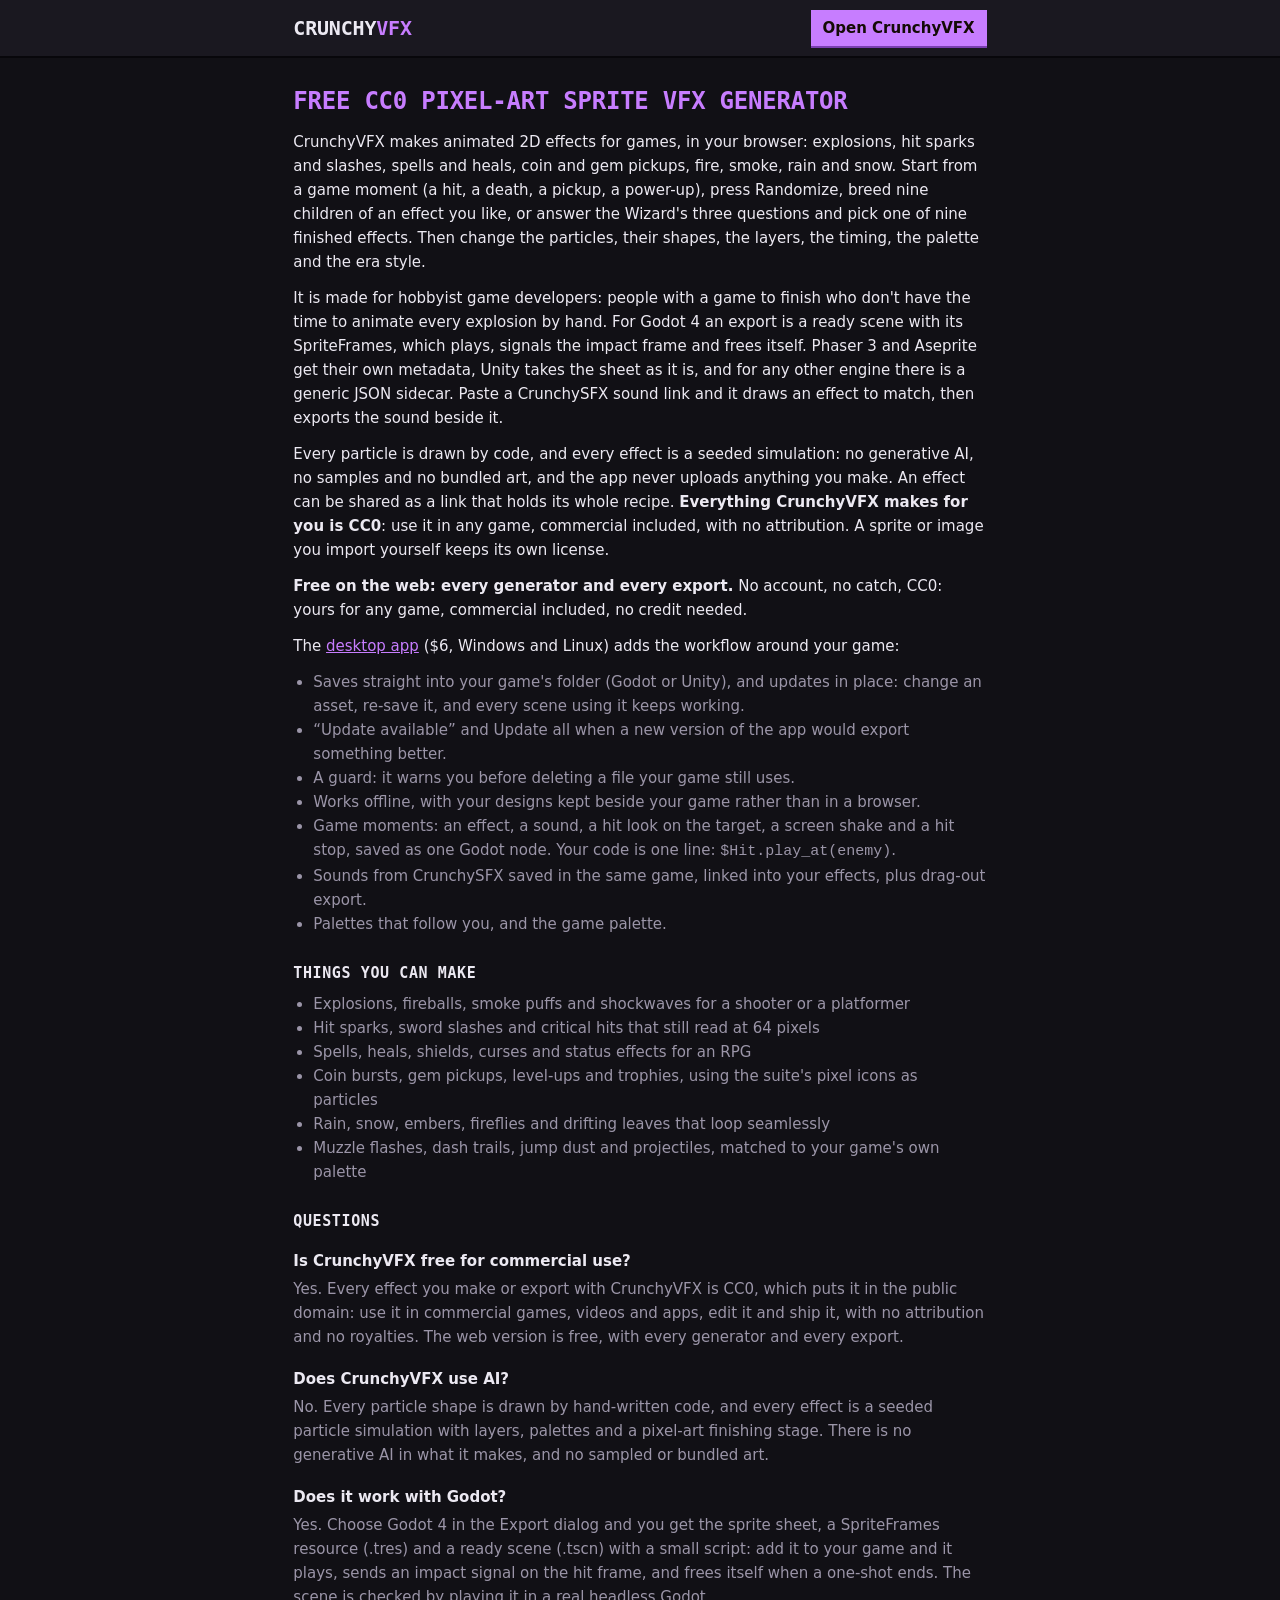
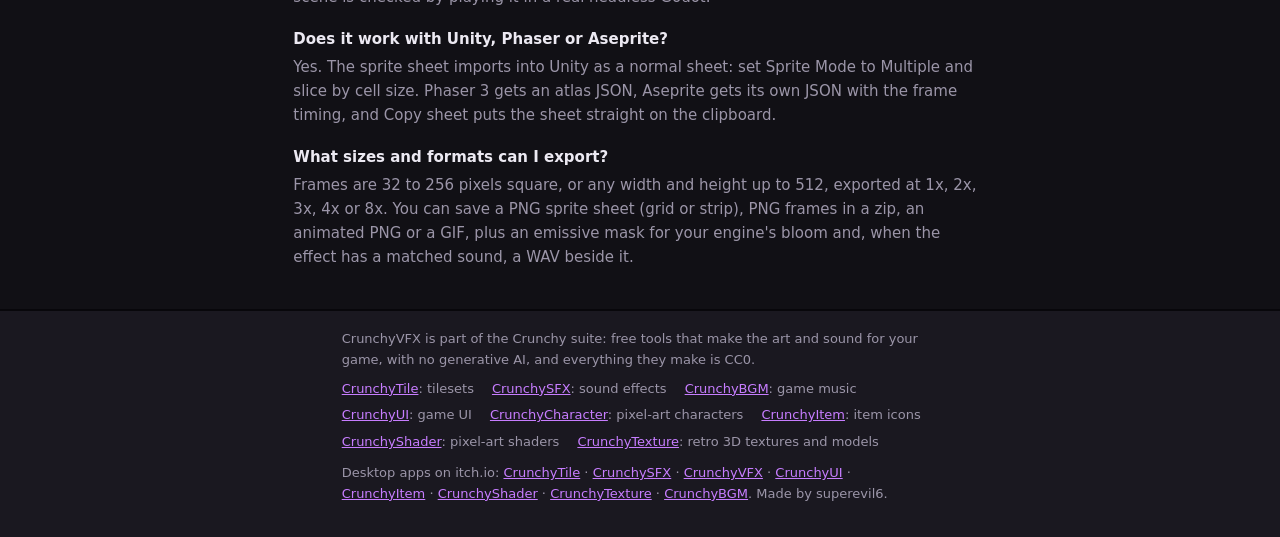
<file: about.html>
<!doctype html>
<html lang="en">
<head>
<meta charset="utf-8">
<meta name="viewport" content="width=device-width, initial-scale=1">
<title>About CrunchyVFX: free CC0 pixel-art sprite VFX generator</title>
<meta name="description" content="What CrunchyVFX makes, who it is for and how it exports: free animated pixel-art game effects for Godot and more. No generative AI. Output is CC0.">
<link rel="canonical" href="https://crunchyvfx.com/about">
<meta name="theme-color" content="#14121a">
<link rel="icon" href="favicon.png" sizes="32x32" type="image/png">
<link rel="apple-touch-icon" href="apple-touch-icon.png">
<meta property="og:type" content="website">
<meta property="og:site_name" content="CrunchyVFX">
<meta property="og:title" content="About CrunchyVFX: free CC0 pixel-art sprite VFX generator">
<meta property="og:description" content="What CrunchyVFX makes, who it is for and how it exports: free animated pixel-art game effects for Godot and more. No generative AI. Output is CC0.">
<meta property="og:url" content="https://crunchyvfx.com/about">
<meta property="og:image" content="https://crunchyvfx.com/og.png">
<meta name="twitter:card" content="summary_large_image">
<meta name="twitter:title" content="About CrunchyVFX: free CC0 pixel-art sprite VFX generator">
<meta name="twitter:description" content="What CrunchyVFX makes, who it is for and how it exports: free animated pixel-art game effects for Godot and more. No generative AI. Output is CC0.">
<meta name="twitter:image" content="https://crunchyvfx.com/og.png">
<!-- THE ABOUT PAGE (VFX-DESIGN §29): the website's words, for people who land here from a search and the crawlers that
     send them. Static: no script but the FAQ's JSON-LD (= the visible FAQ, word for word; tests/seo.test.mjs checks, and
     the suite footer against suite.js). Web only: never in the desktop bundle. Served at /about. -->
<script type="application/ld+json">
{
  "@context": "https://schema.org",
  "@type": "FAQPage",
  "mainEntity": [
    {
      "@type": "Question",
      "name": "Is CrunchyVFX free for commercial use?",
      "acceptedAnswer": {
        "@type": "Answer",
        "text": "Yes. Every effect you make or export with CrunchyVFX is CC0, which puts it in the public domain: use it in commercial games, videos and apps, edit it and ship it, with no attribution and no royalties. The web version is free, with every generator and every export."
      }
    },
    {
      "@type": "Question",
      "name": "Does CrunchyVFX use AI?",
      "acceptedAnswer": {
        "@type": "Answer",
        "text": "No. Every particle shape is drawn by hand-written code, and every effect is a seeded particle simulation with layers, palettes and a pixel-art finishing stage. There is no generative AI in what it makes, and no sampled or bundled art."
      }
    },
    {
      "@type": "Question",
      "name": "Does it work with Godot?",
      "acceptedAnswer": {
        "@type": "Answer",
        "text": "Yes. Choose Godot 4 in the Export dialog and you get the sprite sheet, a SpriteFrames resource (.tres) and a ready scene (.tscn) with a small script: add it to your game and it plays, sends an impact signal on the hit frame, and frees itself when a one-shot ends. The scene is checked by playing it in a real headless Godot."
      }
    },
    {
      "@type": "Question",
      "name": "Does it work with Unity, Phaser or Aseprite?",
      "acceptedAnswer": {
        "@type": "Answer",
        "text": "Yes. The sprite sheet imports into Unity as a normal sheet: set Sprite Mode to Multiple and slice by cell size. Phaser 3 gets an atlas JSON, Aseprite gets its own JSON with the frame timing, and Copy sheet puts the sheet straight on the clipboard."
      }
    },
    {
      "@type": "Question",
      "name": "What sizes and formats can I export?",
      "acceptedAnswer": {
        "@type": "Answer",
        "text": "Frames are 32 to 256 pixels square, or any width and height up to 512, exported at 1x, 2x, 3x, 4x or 8x. You can save a PNG sprite sheet (grid or strip), PNG frames in a zip, an animated PNG or a GIF, plus an emissive mask for your engine's bloom and, when the effect has a matched sound, a WAV beside it."
      }
    }
  ]
}
</script>
<link rel="stylesheet" href="crunchy-base.css">
<style>
  :root { --accent: #c77dff; --accent-dk: #7a3fb0; }
  * { box-sizing: border-box; }
  html { background: var(--bg); }
  body { margin: 0; background: var(--bg); color: var(--ink); font: 15px/1.6 var(--font); }
  .top { background: var(--panel); border-bottom: 2px solid var(--drop); }
  .top > div, main, .suitelinks > div { max-width: 76ch; margin: 0 auto; padding-left: 16px; padding-right: 16px; }
  .top > div { display: flex; flex-wrap: wrap; align-items: center; gap: 8px 16px; padding-top: 10px; padding-bottom: 10px; }
  .brand { font: 800 20px/1.2 var(--head); text-transform: uppercase; letter-spacing: -0.01em; color: var(--ink); }
  .brand b { color: var(--accent); }
  .open { margin-left: auto; color: var(--on-accent); background: var(--accent); box-shadow: 0 2px 0 var(--accent-dk);
          padding: 6px 12px; font-weight: 700; text-decoration: none; }
  main { padding-top: 28px; padding-bottom: 28px; overflow-wrap: break-word; }
  h1 { margin: 0 0 14px; font: 700 24px/1.25 var(--head); text-transform: uppercase; letter-spacing: -0.01em; color: var(--accent); }
  h2 { margin: 28px 0 8px; font: 700 15px/1.3 var(--head); text-transform: uppercase; letter-spacing: .04em; color: var(--ink); }
  h3 { margin: 18px 0 4px; font-size: 15px; color: var(--ink); }
  p { margin: 0 0 12px; }
  .faq p, li { color: var(--muted); }
  ul { margin: 0; padding-left: 20px; }
  a { color: var(--accent); }
  .suitelinks { border-top: 2px solid var(--drop); background: var(--panel); color: var(--muted); font-size: 13px; }
  .suitelinks > div { padding-top: 18px; padding-bottom: 26px; }
  .suitelinks p { margin: 0 0 8px; }
  .suitelinks ul { list-style: none; padding: 0; margin: 0 0 10px; display: flex; flex-wrap: wrap; gap: 6px 18px; }
</style>
</head>
<body>
<header class="top"><div>
  <span class="brand">crunchy<b>VFX</b></span>
  <a class="open" href="index.html">Open CrunchyVFX</a>
</div></header>
<main>
  <h1 id="aboutTitle">Free CC0 pixel-art sprite VFX generator</h1>
  <p>CrunchyVFX makes animated 2D effects for games, in your browser: explosions, hit sparks and slashes, spells and heals,
    coin and gem pickups, fire, smoke, rain and snow. Start from a game moment (a hit, a death, a pickup, a power-up), press
    Randomize, breed nine children of an effect you like, or answer the Wizard's three questions and pick one of nine finished
    effects. Then change the particles, their shapes, the layers, the timing, the palette and the era style.</p>
  <p>It is made for hobbyist game developers: people with a game to finish who don't have the time to animate every
    explosion by hand. For Godot 4 an export is a ready scene with its SpriteFrames, which plays, signals the impact frame and
    frees itself. Phaser 3 and Aseprite get their own metadata, Unity takes the sheet as it is, and for any other engine there
    is a generic JSON sidecar. Paste a CrunchySFX sound link and it draws an effect to match, then exports the sound beside it.</p>
  <p>Every particle is drawn by code, and every effect is a seeded simulation: no generative AI, no samples and no bundled
    art, and the app never uploads anything you make. An effect can be shared as a link that holds its whole recipe.
    <strong>Everything CrunchyVFX makes for you is CC0</strong>: use it in any game, commercial included, with no
    attribution. A sprite or image you import yourself keeps its own license.</p>
  <p><strong>Free on the web: every generator and every export.</strong> No account, no catch, CC0: yours for any
    game, commercial included, no credit needed.</p>
  <p>The <a href="https://sevi66.itch.io/crunchyvfx">desktop app</a> ($6, Windows and Linux) adds the workflow around your game:</p>
  <ul>
    <li>Saves straight into your game's folder (Godot or Unity), and updates in place: change an asset, re-save it, and every scene using it keeps working.</li>
    <li>“Update available” and Update all when a new version of the app would export something better.</li>
    <li>A guard: it warns you before deleting a file your game still uses.</li>
    <li>Works offline, with your designs kept beside your game rather than in a browser.</li>
    <li>Game moments: an effect, a sound, a hit look on the target, a screen shake and a hit stop, saved as one Godot node. Your code is one line: <code>$Hit.play_at(enemy)</code>.</li>
    <li>Sounds from CrunchySFX saved in the same game, linked into your effects, plus drag-out export.</li>
    <li>Palettes that follow you, and the game palette.</li>
  </ul>
  <h2>Things you can make</h2>
  <ul>
    <li>Explosions, fireballs, smoke puffs and shockwaves for a shooter or a platformer</li>
    <li>Hit sparks, sword slashes and critical hits that still read at 64 pixels</li>
    <li>Spells, heals, shields, curses and status effects for an RPG</li>
    <li>Coin bursts, gem pickups, level-ups and trophies, using the suite's pixel icons as particles</li>
    <li>Rain, snow, embers, fireflies and drifting leaves that loop seamlessly</li>
    <li>Muzzle flashes, dash trails, jump dust and projectiles, matched to your game's own palette</li>
  </ul>
  <h2>Questions</h2>
  <div class="faq">
    <h3>Is CrunchyVFX free for commercial use?</h3>
    <p>Yes. Every effect you make or export with CrunchyVFX is CC0, which puts it in the public domain: use it in commercial games, videos and apps, edit it and ship it, with no attribution and no royalties. The web version is free, with every generator and every export.</p>
    <h3>Does CrunchyVFX use AI?</h3>
    <p>No. Every particle shape is drawn by hand-written code, and every effect is a seeded particle simulation with layers, palettes and a pixel-art finishing stage. There is no generative AI in what it makes, and no sampled or bundled art.</p>
    <h3>Does it work with Godot?</h3>
    <p>Yes. Choose Godot 4 in the Export dialog and you get the sprite sheet, a SpriteFrames resource (.tres) and a ready scene (.tscn) with a small script: add it to your game and it plays, sends an impact signal on the hit frame, and frees itself when a one-shot ends. The scene is checked by playing it in a real headless Godot.</p>
    <h3>Does it work with Unity, Phaser or Aseprite?</h3>
    <p>Yes. The sprite sheet imports into Unity as a normal sheet: set Sprite Mode to Multiple and slice by cell size. Phaser 3 gets an atlas JSON, Aseprite gets its own JSON with the frame timing, and Copy sheet puts the sheet straight on the clipboard.</p>
    <h3>What sizes and formats can I export?</h3>
    <p>Frames are 32 to 256 pixels square, or any width and height up to 512, exported at 1x, 2x, 3x, 4x or 8x. You can save a PNG sprite sheet (grid or strip), PNG frames in a zip, an animated PNG or a GIF, plus an emissive mask for your engine's bloom and, when the effect has a matched sound, a WAV beside it.</p>
  </div>
</main>
<footer class="suitelinks"><div>
  <p>CrunchyVFX is part of the Crunchy suite: free tools that make the art and sound for your game, with no generative
    AI, and everything they make is CC0.</p>
  <ul>
    <li><a href="https://crunchytile.com/">CrunchyTile</a>: tilesets</li>
    <li><a href="https://crunchysfx.com/">CrunchySFX</a>: sound effects</li>
    <li><a href="https://crunchybgm.com/">CrunchyBGM</a>: game music</li>
    <li><a href="https://crunchyui.com/">CrunchyUI</a>: game UI</li>
    <li><a href="https://crunchycharacter.com/">CrunchyCharacter</a>: pixel-art characters</li>
    <li><a href="https://crunchyitem.com/">CrunchyItem</a>: item icons</li>
    <li><a href="https://crunchyshader.com/">CrunchyShader</a>: pixel-art shaders</li>
    <li><a href="https://crunchytexture.com/">CrunchyTexture</a>: retro 3D textures and models</li>
  </ul>
  <p>Desktop apps on itch.io: <a href="https://sevi66.itch.io/crunchytile">CrunchyTile</a> ·
    <a href="https://sevi66.itch.io/crunchysfx">CrunchySFX</a> ·
    <a href="https://sevi66.itch.io/crunchyvfx">CrunchyVFX</a> ·
    <a href="https://sevi66.itch.io/crunchyui">CrunchyUI</a> ·
    <a href="https://sevi66.itch.io/crunchyitem">CrunchyItem</a> ·
    <a href="https://sevi66.itch.io/crunchyshader">CrunchyShader</a> ·
    <a href="https://sevi66.itch.io/crunchytexture">CrunchyTexture</a> ·
    <a href="https://sevi66.itch.io/crunchybgm">CrunchyBGM</a>. Made by superevil6.</p>
</div></footer>
</body>
</html>
</file>
<file: crunchy-base.css>
/* GENERATED from crunchyCore/crunchy-base.css @ bfc9f4a by tools/pull-core.mjs. DO NOT EDIT HERE: edit crunchyCore, then pull. */
/* sha256 a0a76a51f492c09b61e136af961a526b03fddfd6c9e21da167ebc370cabf879b */
/* CRUNCHY BASE — the Crunchy suite's shared look (CONSOLIDATION-PLAN.md §9, TILE-DESIGN.md §105).
 *
 * CANONICAL HERE; every Crunchy tool copies it unchanged. It is linked BEFORE the app's own stylesheet, which
 * keeps only its layout and its accent (--accent, --accent-dk). Nothing in it names an app's classes.
 *
 * The look is chrome that belongs to pixel art (a friend on CrunchyBGM: "too round, and was obviously AI
 * generated, make it more angular"): square corners, 1 px solid borders, HARD offset shadows (a step, never a
 * blur), no gradients, no glows, pixel icons (crunchy-icons.js) instead of emoji.
 *
 * --base-build is checked by the app's index.html, as --css-build is; tools/pull-core.mjs moves the app's `want` when
 * it pulls a new one. What each bump changed is in CHANGELOG.md: read it before pulling.
 *
 * FLOOR AND DEFAULT. Rules marked FLOOR are the suite's shared look: an app must NOT override them, or the apps stop
 * looking like siblings (square corners, the hard step and lift instead of blur, the neutrals, the accent pairing,
 * no gradients or glows). Everything else here is a DEFAULT: override it freely for the app's layout and density
 * (sizes, padding, fonts on a particular control). An app's own stylesheet loads after this one, so it wins any tie.
 */
:root {
  --base-build: 19;
  color-scheme: dark;

  /* FLOOR. The neutrals: one set for the whole suite. CONSUMERS MEASURE AGAINST THESE: CrunchyUI scores every kit's
     artwork against --panel and --panel2 (best-separated color must clear 25 from each ground; headroom 2.4 at
     build 1), so moving --panel or --panel2 is a change to a consumer's test data. Name it in CHANGELOG.md. */
  --bg: #111015;
  --panel: #1a1820;
  --panel2: #23202b;
  --line: #3b3746;
  --line2: #575167;
  --ink: #ece9f2;
  --muted: #9b95a8;
  --bad: #ff8f97;
  --info: #b9c6d8;          /* secondary marks (badges, linked) — a neutral, never a second accent */
  --accent2: var(--info);   /* the old name, kept so older blocks still resolve */

  /* each app sets its own pair (CONSOLIDATION-PLAN.md §9); these are only the fallback */
  --accent: #ff7a45;
  --accent-dk: #a9431c;
  --on-accent: #140b06;     /* text on an accent fill: dark, readable on all six accents */

  /* depth is a hard step, not a blur */
  --drop: #08070b;
  --step: 2px;
  --lift: 6px 6px 0 var(--drop);   /* dialogs and floating cards */

  --font: ui-sans-serif, system-ui, "Segoe UI", Roboto, sans-serif;
  --head: ui-monospace, "JetBrains Mono", "DejaVu Sans Mono", Menlo, Consolas, monospace;
}

/* FLOOR. Square: an app rounds something only on purpose, and then by 2 px at most. */
*, *::before, *::after { border-radius: 0; }

body { background: var(--bg); color: var(--ink); font: 13px/1.5 var(--font); }
* { scrollbar-color: var(--line2) var(--bg); scrollbar-width: thin; }

/* the app name: heavy, tight, capitals; the second word in the accent (Crunchy<span>Tile</span>) */
header h1 { font-family: var(--head); font-weight: 800; text-transform: uppercase; letter-spacing: -0.01em; }
header h1 span { color: var(--accent); }

/* BUTTONS AND SELECTS. FLOOR: the hard step (box-shadow on --step/--drop, never a blur), the 1 px solid border, the
   pressed sink, the primary on --accent/--accent-dk/--on-accent. DEFAULT: padding, font size, hover tint. */
select, button, input, textarea { font: inherit; color: var(--ink); }
select, button {
  background: var(--panel2);
  border: 1px solid var(--line2);
  padding: 3px 8px;
  box-shadow: var(--step) var(--step) 0 var(--drop);
}
button { cursor: pointer; }
button:hover { border-color: var(--accent); background: #2b2734; }
button:active { transform: translate(1px, 1px); box-shadow: 1px 1px 0 var(--drop); }
button:disabled { transform: none; }
button.primary { background: var(--accent); border-color: var(--accent); color: var(--on-accent); font-weight: 700;
                 box-shadow: var(--step) var(--step) 0 var(--accent-dk); }
button.primary:hover { background: var(--accent); border-color: var(--ink); }

input[type="text"], input[type="search"], input[type="number"], textarea {
  background: var(--bg); border: 1px solid var(--line2); padding: 3px 7px;
}
input:focus-visible, select:focus-visible, button:focus-visible, textarea:focus-visible {
  outline: 1px solid var(--accent); outline-offset: 1px;
}

/* SLIDERS. DEFAULT, except the square knob and flat track (FLOOR). */
input[type="range"] { -webkit-appearance: none; appearance: none; width: 100%; height: 16px; background: transparent; }
input[type="range"]::-moz-range-track { height: 4px; background: var(--line2); border: 0; }
input[type="range"]::-moz-range-progress { height: 4px; background: var(--accent); }
input[type="range"]::-moz-range-thumb { width: 8px; height: 14px; border: 1px solid var(--drop); border-radius: 0;
                                        background: var(--ink); box-shadow: 1px 1px 0 var(--drop); }
input[type="range"]::-webkit-slider-runnable-track { height: 4px; background: var(--line2); }
input[type="range"]::-webkit-slider-thumb { -webkit-appearance: none; width: 8px; height: 14px; margin-top: -5px;
                                            border: 1px solid var(--drop); border-radius: 0; background: var(--ink); }
input[type="radio"] { accent-color: var(--accent); }
/* CHECKBOXES. FLOOR: square, drawn here rather than by the platform (WebKit's is round), a filled accent square when on. */
input[type="checkbox"] { -webkit-appearance: none; appearance: none; width: 16px; height: 16px; margin: 0; flex: none;
                         display: inline-grid; place-content: center; vertical-align: -3px; cursor: pointer;
                         background: var(--bg); border: 1px solid var(--line2); box-shadow: 1px 1px 0 var(--drop); }
input[type="checkbox"]::before { content: ""; width: 8px; height: 8px; background: var(--accent); transform: scale(0); }
input[type="checkbox"]:checked::before { transform: scale(1); }
input[type="checkbox"]:checked { border-color: var(--accent); }
input[type="checkbox"]:disabled { opacity: .45; cursor: default; }

/* PIXEL ICONS (crunchy-icons.js): 12 x 12 cells, one CSS pixel each, in the text's color */
.pxi { width: 12px; height: 12px; flex: none; vertical-align: -1px; margin-right: 6px; fill: currentColor;
       shape-rendering: crispEdges; }

/* ===== THE SHARED DIALOGS (build 3): library.js's Library and suite.js's Crunchy suite, styled once for every app.
   Only the tokens above and `lib-*` / `suite-*` classes. An app's own stylesheet keeps nothing for them but its own
   placement (its buttons that open them). DEFAULT throughout, except the square corners, borders and lift (FLOOR). */

/* THE LIBRARY (library.js): the desktop asset viewer. Self-hiding, as a host may lack a global [hidden] rule. */
.lib-overlay[hidden] { display: none !important; }
.lib-overlay { position: fixed; inset: 0; z-index: 250; background: rgba(8, 7, 12, 0.78); display: flex;
               align-items: center; justify-content: center; }
.lib-panel { width: min(1100px, 94vw); height: min(820px, 90vh); display: flex; flex-direction: column; gap: 10px;
             background: var(--panel); border: 2px solid var(--line2); box-shadow: var(--lift); padding: 14px 16px; }
.lib-busy .lib-panel { cursor: progress; }
.lib-top, .lib-bar, .lib-tools, .lib-link { display: flex; align-items: center; gap: 8px; flex-wrap: wrap; }
.lib-title { margin: 0; font: 700 16px/1.4 var(--head); text-transform: uppercase; letter-spacing: .03em; color: var(--accent); }
.lib-spacer { flex: 1; }
.lib-close { font-size: 16px; line-height: 1; padding: 4px 9px; }
.lib-path { font-size: 11px; color: var(--muted); overflow: hidden; text-overflow: ellipsis; white-space: nowrap; max-width: 46ch; }
.lib-links { display: grid; gap: 6px; background: var(--panel2); border: 1px solid var(--line); padding: 8px 10px; }
.lib-link strong { min-width: 4.5em; }
.lib-link.linked strong { color: var(--info); }
.lib-toggle { font-size: 12px; display: inline-flex; align-items: center; gap: 4px; }
.lib-search { flex: 1; min-width: 14em; }
.lib-chip { font-size: 12px; padding: 3px 10px; box-shadow: none; }
.lib-chip.on { background: var(--accent); border-color: var(--accent); color: var(--on-accent); }
.lib-grid { flex: 1; overflow: auto; padding-right: 4px; }
.lib-h { font: 700 11px/1.5 var(--head); text-transform: uppercase; letter-spacing: .08em; color: var(--muted); margin: 10px 0 6px; }
.lib-cards { display: grid; grid-template-columns: repeat(auto-fill, minmax(150px, 1fr)); gap: 10px; }
.lib-card { background: var(--panel2); border: 1px solid var(--line2); padding: 6px; display: flex;
            flex-direction: column; gap: 4px; min-width: 0; box-shadow: var(--step) var(--step) 0 var(--drop); }
.lib-pic { padding: 6px; height: 110px; display: flex; align-items: center; justify-content: center; overflow: hidden;
           background: var(--bg); border: 1px solid var(--drop); }
.lib-thumb { image-rendering: pixelated; width: 100%; height: 100%; object-fit: contain; }
.lib-name { font-size: 13px; font-weight: 600; overflow: hidden; text-overflow: ellipsis; white-space: nowrap; cursor: text; }
.lib-rename { width: 100%; font-size: 13px; }
.lib-meta { font-size: 11px; color: var(--muted); }
.lib-badges { display: flex; gap: 4px; flex-wrap: wrap; }
.lib-badge { font-size: 10px; padding: 0 5px; border: 1px solid var(--info); color: var(--info); }
.lib-badge.hot { border-color: var(--accent); background: var(--accent); color: var(--on-accent); font-weight: 700; }
.lib-acts { display: flex; gap: 4px; flex-wrap: wrap; }
.lib-acts button { font-size: 11px; padding: 2px 6px; }
.lib-danger.armed { border-color: var(--bad); color: var(--bad); }
.lib-start { flex: 1; overflow: auto; display: flex; flex-direction: column; gap: 6px; align-items: flex-start; }
.lib-recent { display: flex; flex-direction: column; align-items: flex-start; gap: 1px; min-width: 24em; text-align: left; }
.lib-hint { color: var(--muted); font-size: 13px; max-width: 70ch; }
.lib-status { font-size: 12px; color: var(--muted); min-height: 1.5em; }

/* THE LIBRARY AS A DOCKED PANEL (library.js build 2, DESKTOP-ROADMAP.md): the app places `opts.dock`; the panel fills
   it, one column of narrower cards, and the suite view (what the other Crunchy tools planted in the same game) under. */
.lib-dock[hidden] { display: none !important; }
.lib-dock { height: 100%; min-height: 0; display: flex; flex-direction: column; background: var(--panel);
            border-left: 2px solid var(--line2); }
.lib-panel.lib-docked { width: auto; height: 100%; padding: 10px 12px; gap: 8px; border: 0; box-shadow: none; }
.lib-docked .lib-cards { grid-template-columns: repeat(auto-fill, minmax(120px, 1fr)); gap: 8px; }
.lib-docked .lib-pic { height: 84px; }
.lib-docked .lib-path { max-width: 22ch; }
.lib-tabs { display: flex; gap: 2px; flex-wrap: wrap; border-bottom: 2px solid var(--line2); }
.lib-tab { box-shadow: none; border-bottom: 0; background: var(--bg); color: var(--muted); font: 11px/1.6 var(--head);
           text-transform: uppercase; letter-spacing: .04em; padding: 3px 10px; }
.lib-tab.on { background: var(--panel2); color: var(--ink); border-color: var(--line2); border-top: 2px solid var(--accent); }
.lib-own { display: flex; flex-direction: column; gap: 6px; }
.lib-suite { border-top: 1px solid var(--line); padding-top: 6px; display: grid; gap: 4px; }
.lib-suite-row { display: flex; align-items: center; gap: 8px; flex-wrap: wrap; font-size: 12.5px; }
.lib-suite-row .lib-meta { flex: 1; }

/* THE CRUNCHY SUITE (suite.js). Each row carries its tool's accent as --tool (suite.js sets it): a stripe on the left,
   its icon, and the "you're here" mark, so the apps read as siblings, each in its own color. */
.suite-overlay[hidden] { display: none !important; }
.suite-overlay { position: fixed; inset: 0; z-index: 260; background: rgba(8, 7, 12, 0.78); display: flex;
                 align-items: center; justify-content: center; padding: 16px; }
.suite-panel { width: min(640px, 100%); max-height: 100%; overflow: auto; background: var(--panel);
               border: 2px solid var(--line2); box-shadow: var(--lift); padding: 16px 18px; }
.suite-head { display: flex; align-items: center; gap: 8px; }
.suite-title { margin: 0; flex: 1; font: 700 17px/1.4 var(--head); text-transform: uppercase; letter-spacing: .03em; color: var(--accent); }
.suite-close { font-size: 16px; line-height: 1; padding: 4px 9px; }
.suite-line { margin: 6px 0 12px; color: var(--ink); }
.suite-list { display: grid; gap: 8px; }
.suite-tool { display: flex; align-items: center; gap: 12px; background: var(--panel2); border: 1px solid var(--line);
              border-left: 4px solid var(--tool, var(--line2)); padding: 10px 12px; }
.suite-tool.here { border-color: var(--tool, var(--accent)); }
.suite-icon { flex: none; width: 28px; text-align: center; font-size: 22px; color: var(--tool, var(--info)); }
.suite-icon .pxi { width: 24px; height: 24px; margin: 0; vertical-align: middle; }
.suite-body { flex: 1; display: flex; flex-direction: column; gap: 2px; min-width: 0; }
.suite-name { font-size: 14px; }
.suite-what { font-size: 12.5px; color: var(--muted); }
.suite-go { display: flex; flex-direction: column; align-items: flex-end; gap: 4px; white-space: nowrap; }
.suite-link { font-size: 12.5px; color: var(--ink); text-decoration: none; background: var(--panel); border: 1px solid var(--line2);
              padding: 3px 9px; box-shadow: var(--step) var(--step) 0 var(--drop); }
.suite-link:hover { border-color: var(--tool, var(--accent)); }
.suite-here, .suite-soon { font-size: 12px; color: var(--muted); }
.suite-here { color: var(--tool, var(--accent)); font-weight: 700; }
.suite-foot { margin: 12px 0 0; font-size: 12px; color: var(--muted); }
@media (max-width: 520px) { .suite-tool { flex-wrap: wrap; } .suite-go { flex-direction: row; } }

/* THE PROMISE LINE (suite.js suitePromise, base-build 18): the suite's two promises in one slim line right under the
   header, in normal flow, one line tall: the header's own ground, the words in --muted, the icons in the app's --accent,
   so it reads as the header's second row, never as a banner. Too narrow, suite.js shortens it (`.short`). DEFAULT, except
   the square corners and the hard step on the popover (FLOOR). */
.crunchy-promise { flex: none; display: flex; align-items: center; gap: 10px; height: 20px; padding: 0 14px; overflow: hidden;
                   white-space: nowrap; background: var(--panel); border-bottom: 1px solid var(--line); color: var(--muted);
                   font: 11.5px/20px var(--font); }
.crunchy-promise .cp-part { display: inline-flex; align-items: center; min-width: 0; margin: 0; padding: 0; border: 0;
                            background: none; box-shadow: none; color: inherit; font: inherit; text-decoration: none; cursor: pointer; }
.crunchy-promise .cp-part:hover { color: var(--ink); background: none; text-decoration: underline; text-underline-offset: 2px; }
.crunchy-promise .cp-part:active { transform: none; box-shadow: none; }
.crunchy-promise .cp-part:focus-visible { outline: 1px solid var(--accent); outline-offset: 1px; }
.crunchy-promise .cp-part .pxi { color: var(--accent); margin-right: 5px; vertical-align: 0; }
.crunchy-promise .cp-sep { color: var(--muted); }
.crunchy-promise .cp-short { display: none; }
.crunchy-promise.short .cp-long { display: none; }
.crunchy-promise.short .cp-short { display: inline; }
.crunchy-promise-pop[hidden] { display: none !important; }
.crunchy-promise-pop { position: fixed; z-index: 270; width: 320px; max-width: calc(100vw - 16px); padding: 10px 12px;
                       background: var(--panel); border: 1px solid var(--line2); box-shadow: var(--lift); color: var(--ink);
                       font: 12.5px/1.5 var(--font); white-space: normal; }
.crunchy-promise-pop:focus { outline: none; }
.crunchy-promise-pop .cp-pop-head { display: flex; align-items: center; font: 700 12px/1.4 var(--head); text-transform: uppercase;
                                    letter-spacing: .04em; color: var(--accent); }
.crunchy-promise-pop p { margin: 6px 0 0; color: var(--muted); }

/* THE SETTINGS DIALOG (settings.js): a row per preference, the label and its explanation left, the control right. */
.set-overlay[hidden] { display: none !important; }
.set-overlay { position: fixed; inset: 0; z-index: 260; background: rgba(8, 7, 12, 0.78); display: flex;
               align-items: center; justify-content: center; padding: 16px; }
.set-panel { width: min(620px, 100%); max-height: 100%; overflow: auto; background: var(--panel);
             border: 2px solid var(--line2); box-shadow: var(--lift); padding: 16px 18px; }
.set-head { display: flex; align-items: baseline; gap: 10px; flex-wrap: wrap; margin-bottom: 6px; }
.set-title { margin: 0; font: 700 17px/1.4 var(--head); text-transform: uppercase; letter-spacing: .03em; color: var(--accent); }
.set-hint { flex: 1; font-size: 12px; color: var(--muted); }
.set-close { font-size: 16px; line-height: 1; padding: 4px 9px; }
.setrow { display: flex; align-items: flex-start; gap: 16px; padding: 12px 0; border-bottom: 1px solid var(--line); }
.setrow:last-of-type { border-bottom: 0; }
.setlbl { flex: 1; font-size: 13.5px; color: var(--ink); display: flex; flex-direction: column; gap: 3px; }
.setsub { font-size: 12px; color: var(--muted); line-height: 1.45; }
.setchk { margin-top: 2px; }
.setchk input { width: 18px; height: 18px; }
.setchk input::before { width: 10px; height: 10px; }
.set-btn { flex: none; white-space: nowrap; }
.set-el { flex: none; display: flex; flex-wrap: wrap; gap: 6px; align-items: center; justify-content: flex-end; max-width: 60%; }

/* ASK (library.js libraryAsk, base 11): a guard's question as a small dialog over everything; the safe answer is the
   primary button and has the focus, the risky one is drawn in --bad */
.lib-ask { z-index: 280; }
.lib-ask-panel { width: min(480px, 100%); display: flex; flex-direction: column; gap: 10px; }
.lib-ask-msg { margin: 0; font-size: 13px; color: var(--ink); }
.lib-ask-list { margin: 0; padding: 6px 10px 6px 26px; background: var(--panel2); border: 1px solid var(--line); font-size: 12px; color: var(--muted); }
.lib-ask-list li { margin: 2px 0; overflow-wrap: anywhere; }
.lib-ask-acts { display: flex; justify-content: flex-end; gap: 8px; }
.lib-ask-yes { color: var(--bad); border-color: var(--bad); }

/* FEEDBACK (feedback.js): the person writes, sees every detail that would go with it, and sends from their own mail. */
.fb-overlay[hidden] { display: none !important; }
.fb-overlay { position: fixed; inset: 0; z-index: 260; background: rgba(8, 7, 12, 0.78); display: flex;
              align-items: center; justify-content: center; padding: 16px; }
.fb-panel { width: min(620px, 100%); max-height: 100%; overflow: auto; background: var(--panel);
            border: 2px solid var(--line2); box-shadow: var(--lift); padding: 16px 18px; display: flex; flex-direction: column; gap: 10px; }
.fb-head { display: flex; align-items: baseline; gap: 10px; flex-wrap: wrap; }
.fb-title { margin: 0; font: 700 17px/1.4 var(--head); text-transform: uppercase; letter-spacing: .03em; color: var(--accent); }
.fb-hint { flex: 1; font-size: 12px; color: var(--muted); }
.fb-close { font-size: 16px; line-height: 1; padding: 4px 9px; }
.fb-field { display: flex; flex-direction: column; gap: 4px; }
.fb-label { font-size: 12.5px; color: var(--muted); }
.fb-text { width: 100%; resize: vertical; min-height: 54px; font: inherit; color: var(--ink); background: var(--bg);
           border: 1px solid var(--line2); padding: 6px 8px; }
.fb-details { display: flex; flex-direction: column; gap: 4px; max-height: 180px; overflow: auto; padding: 6px 8px;
              background: var(--panel2); border: 1px solid var(--line); font-size: 12px; }
.fb-det { display: flex; gap: 6px; align-items: flex-start; color: var(--muted); }
.fb-det b { color: var(--ink); font-weight: 600; white-space: nowrap; }
.fb-val { white-space: pre-wrap; overflow-wrap: anywhere; }
.fb-foot { display: flex; align-items: center; gap: 10px; flex-wrap: wrap; }
.fb-said { flex: 1; font-size: 12px; color: var(--muted); }

/* THE WEB'S ONE INVITATION (desktop.js): the header button, and what the desktop adds. */
.desk-cta { white-space: nowrap; border-color: var(--accent); color: var(--accent); }
.desk-overlay[hidden] { display: none !important; }
.desk-overlay { position: fixed; inset: 0; z-index: 260; background: rgba(8, 7, 12, 0.78); display: flex;
                align-items: center; justify-content: center; padding: 16px; }
.desk-panel { width: min(600px, 100%); max-height: 100%; overflow: auto; background: var(--panel);
              border: 2px solid var(--line2); box-shadow: var(--lift); padding: 16px 18px; }
.desk-head { display: flex; align-items: center; gap: 8px; }
.desk-title { margin: 0; flex: 1; font: 700 17px/1.4 var(--head); text-transform: uppercase; letter-spacing: .03em; color: var(--accent); }
.desk-close { font-size: 16px; line-height: 1; padding: 4px 9px; }
.desk-line { margin: 6px 0 10px; color: var(--ink); }
.desk-adds { margin: 0; padding: 0 0 0 18px; display: grid; gap: 6px; list-style: square; }
.desk-adds li { color: var(--muted); }
.desk-adds b { color: var(--ink); }
.desk-note { margin: 12px 0; padding: 8px 10px; border-left: 3px solid var(--accent); background: var(--panel2); font-size: 12.5px; }
.desk-foot { display: flex; align-items: center; gap: 12px; flex-wrap: wrap; }
.desk-hint { font-size: 12px; color: var(--muted); }

/* THE DESKTOP TOUR (desktop.js build 2): four panels, each a live miniature drawn in the page. The stage is a picture
   (inert); the Library in it is the real library.js, docked. Prefixed dtour-: an app's own first-run tour keeps tour-. */
.dtour-overlay { position: fixed; inset: 0; z-index: 270; background: rgba(8, 7, 12, 0.82); display: flex;
                 align-items: center; justify-content: center; padding: 16px; }
.dtour-panel { width: min(760px, 100%); max-height: 100%; overflow: auto; background: var(--panel); border: 2px solid var(--line2);
               box-shadow: var(--lift); padding: 14px 18px 16px; display: flex; flex-direction: column; gap: 8px; }
.dtour-head { display: flex; align-items: center; gap: 10px; }
.dtour-kicker { flex: 1; display: inline-flex; align-items: center; gap: 6px; font: 700 11px/1.5 var(--head);
                text-transform: uppercase; letter-spacing: .08em; color: var(--muted); }
.dtour-step { font: 11px/1.5 var(--head); color: var(--muted); }
.dtour-x { font-size: 16px; line-height: 1; padding: 4px 9px; }
.dtour-title { margin: 0; font: 700 19px/1.3 var(--head); text-transform: uppercase; letter-spacing: .03em; color: var(--accent); }
.dtour-line { margin: 0; color: var(--ink); font-size: 13.5px; min-height: 3em; }
.dtour-stage { position: relative; height: 350px; overflow: hidden; background: var(--bg); border: 2px solid var(--line2);
               padding: 12px; display: flex; gap: 12px; align-items: stretch; user-select: none; }
.dtour-end[hidden] { display: none !important; }
.dtour-end { display: flex; flex-direction: column; gap: 8px; padding: 8px 10px; border-left: 3px solid var(--accent); background: var(--panel2); }
.dtour-closing { margin: 0; font-size: 13.5px; color: var(--ink); }
.dtour-getrow { display: flex; align-items: center; gap: 12px; flex-wrap: wrap; }
.dtour-soon { font-size: 12px; color: var(--muted); }
.dtour-coming { font: 700 12px/1.5 var(--head); text-transform: uppercase; letter-spacing: .05em; color: var(--accent);
                border: 1px dashed var(--accent); padding: 3px 9px; }
.dtour-foot { display: flex; align-items: center; gap: 10px; }
.dtour-dots { flex: 1; display: flex; justify-content: center; gap: 8px; }
.dtour-dot { width: 12px; height: 12px; padding: 0; box-shadow: none; background: var(--bg); border: 2px solid var(--line2); }
.dtour-dot.on { background: var(--accent); border-color: var(--accent); }
.dtour-link { border-color: var(--accent); color: var(--accent); }
/* the miniatures */
.dtour-btn { display: inline-block; padding: 3px 12px; font-size: 12px; border: 1px solid var(--line2); background: var(--panel2);
             box-shadow: var(--step) var(--step) 0 var(--drop); transition: transform .08s, box-shadow .08s; }
.dtour-btn.primary { background: var(--accent); border-color: var(--accent); color: var(--on-accent); font-weight: 700;
                     box-shadow: var(--step) var(--step) 0 var(--accent-dk); }
.dtour-btn.press { transform: translate(var(--step), var(--step)); box-shadow: 0 0 0 var(--drop); outline: 2px solid var(--ink); }
.dtour-fic { display: inline-block; width: 10px; height: 8px; margin-right: 6px; background: var(--line2); flex: none; }
.dtour-dlg { flex: 1; display: flex; flex-direction: column; background: var(--panel); border: 1px solid var(--line2);
             box-shadow: var(--lift); transition: opacity .4s, transform .4s; }
.dtour-dlg.done { opacity: .25; transform: translateY(6px); }
.dtour-dlgbar { padding: 6px 10px; font: 700 11px/1.5 var(--head); text-transform: uppercase; letter-spacing: .05em;
                color: var(--muted); border-bottom: 1px solid var(--line); }
.dtour-dlgbody { flex: 1; display: flex; min-height: 0; }
.dtour-places { flex: 0 0 120px; padding: 8px 6px; border-right: 1px solid var(--line); display: flex; flex-direction: column; gap: 2px; font-size: 12.5px; color: var(--muted); }
.dtour-place { padding: 3px 8px; }
.dtour-place.on { color: var(--ink); background: var(--panel2); }
.dtour-dlglist { flex: 1; padding: 6px; display: flex; flex-direction: column; gap: 2px; }
.dtour-dlgrow { display: flex; align-items: center; gap: 4px; padding: 5px 8px; font-size: 13px; border: 1px solid transparent; }
.dtour-dlgrow .dtour-fic { background: var(--info); }
.dtour-dlgrow.sel { background: var(--panel2); border-color: var(--accent); }
.dtour-dlgname { flex: 1; }
.dtour-dlgtag { font: 10px/1.5 var(--head); color: var(--muted); border: 1px solid var(--line2); padding: 0 5px; }
.dtour-dlgfoot { display: flex; align-items: center; gap: 8px; padding: 8px 10px; border-top: 1px solid var(--line); }
.dtour-dlgpath { flex: 1; font: 12px/1.5 var(--head); color: var(--muted); background: var(--bg); border: 1px solid var(--line2); padding: 2px 6px; }
.dtour-result { position: absolute; left: 50%; top: 50%; width: min(420px, calc(100% - 32px)); transform: translate(-50%, -40%);
                opacity: 0; transition: opacity .35s, transform .35s; display: flex; flex-direction: column; gap: 4px;
                background: var(--panel2); border: 2px solid var(--accent); box-shadow: var(--lift); padding: 12px 14px; font-size: 13px; }
.dtour-result.on { opacity: 1; transform: translate(-50%, -50%); }
.dtour-result b { color: var(--accent); font: 700 14px/1.4 var(--head); text-transform: uppercase; }
.dtour-mute { color: var(--muted); font-size: 12px; }
.dtour-editor { flex: 1; min-width: 0; display: flex; flex-direction: column; gap: 10px; }
.dtour-big { flex: 1; min-height: 0; width: 100%; object-fit: contain; image-rendering: pixelated; background: var(--panel); border: 1px solid var(--line2); }
.dtour-saverow { display: flex; gap: 8px; align-items: center; }
.dtour-input { flex: 1; min-height: 1.8em; font-size: 13px; background: var(--bg); border: 1px solid var(--line2); padding: 3px 7px; }
.dtour-input::after { content: ""; display: inline-block; width: 1px; height: 1em; margin-left: 1px; vertical-align: -2px; background: var(--ink); }
.dtour-tree { flex: 1.3; min-width: 0; overflow: hidden; background: var(--panel); border: 1px solid var(--line2);
              font: 12px/1.6 var(--head); padding-bottom: 6px; }
.dtour-treebar { padding: 4px 8px; margin-bottom: 4px; font-weight: 700; color: var(--muted); border-bottom: 1px solid var(--line); }
.dtour-file { display: flex; align-items: center; white-space: nowrap; overflow: hidden; text-overflow: ellipsis; padding-right: 6px; }
.dtour-file.dir .dtour-fic { background: var(--info); }
.dtour-file.new { animation: dtour-in .5s steps(4) both; }
.dtour-file.new:not(.dir) .dtour-fic { background: var(--accent); }
.dtour-file.side { color: var(--muted); }
@keyframes dtour-in { from { background: var(--accent); color: var(--on-accent); } to { background: transparent; } }
.dtour-dock { flex: 1; min-width: 0; min-height: 0; display: flex; flex-direction: column; border: 1px solid var(--line2); }
.dtour-dock .lib-dock { border-left: 0; }
.dtour-dock .lib-panel { padding: 8px 10px; gap: 6px; }
.dtour-dock .lib-grid { overflow: hidden; min-height: 0; }
.dtour-library .lib-acts { display: none; }
.dtour-dock .lib-cards { grid-template-columns: repeat(auto-fill, minmax(104px, 1fr)); gap: 6px; }
.dtour-dock .lib-pic { height: 64px; }
.dtour-dock .lib-acts:empty, .dtour-dock .lib-badges:empty { display: none; }
.dtour-dock .lib-close { display: none; }
.dtour-dock .lib-badge.hot { animation: dtour-in .6s steps(3) both; }
.dtour-dock .lib-acts button.press { transform: translate(1px, 1px); box-shadow: none; outline: 2px solid var(--accent); }
.dtour-guard { flex: 0 0 34%; align-self: flex-end; display: flex; flex-direction: column; gap: 6px; padding: 10px 12px; font-size: 12.5px;
               background: var(--panel2); border: 2px solid var(--bad); box-shadow: var(--lift); opacity: 0; transform: translateY(8px);
               transition: opacity .35s, transform .35s; }
.dtour-guard.on { opacity: 1; transform: none; }
.dtour-guard b { color: var(--bad); font: 700 12px/1.4 var(--head); text-transform: uppercase; letter-spacing: .04em; }
@media (max-width: 620px) {
  .dtour-panel { padding: 12px; }
  .dtour-title { font-size: 16px; }
  .dtour-stage { height: 330px; padding: 8px; flex-direction: column; }
  .dtour-places { display: none; }
  .dtour-dock .lib-path, .dtour-dock .lib-suite-row button { display: none; }
  .dtour-dock .lib-cards { grid-template-columns: repeat(auto-fill, minmax(84px, 1fr)); }
  .dtour-dock .lib-pic { height: 48px; padding: 3px; }
  .dtour-dock .lib-card .lib-meta { display: none; }
  .dtour-dock .lib-cards > :nth-child(n+4) { display: none; }
  .dtour-update .dtour-guard { position: absolute; left: 8px; right: 8px; bottom: 8px; }
  .dtour-save .dtour-editor { flex: 0 0 auto; flex-direction: row; align-items: stretch; }
  .dtour-save .dtour-big { flex: 0 0 64px; width: 64px; height: 64px; }
  .dtour-save .dtour-saverow { flex: 1; align-self: center; }
}
@media (prefers-reduced-motion: reduce) {
  .dtour-file.new, .dtour-dock .lib-badge.hot { animation: none; }
  .dtour-dlg, .dtour-result, .dtour-guard, .dtour-btn { transition: none; }
}

/* THE FIRST-RUN HINT (settings.js crunchyHint, base-build 10): pixel sparkles round a control and a hard outline that
   steps on and off. No blur, no glow, no easing: every keyframe is a step, as the suite's look asks. The sparkles are a
   2 px square with four hard shadows (a plus), twinkling out of phase. */
.crunchy-hint { position: relative; outline: 2px solid var(--accent); outline-offset: 2px;
  animation: crunchy-hint-blink 1.2s steps(1, end) infinite; }
@keyframes crunchy-hint-blink { 0% { outline-color: var(--accent); } 50% { outline-color: transparent; } }
.crunchy-spark { position: absolute; width: 2px; height: 2px; background: var(--accent); pointer-events: none; opacity: 0;
  animation: crunchy-spark 1.6s steps(1, end) infinite; }
.crunchy-spark-tl { top: -9px; left: -7px; }
.crunchy-spark-tr { top: -8px; right: -9px; animation-delay: .4s; }
.crunchy-spark-bl { bottom: -9px; left: 30%; animation-delay: .8s; }
.crunchy-spark-br { bottom: -7px; right: -8px; animation-delay: 1.2s; }
@keyframes crunchy-spark {
  0%   { opacity: 0; box-shadow: none; }
  25%  { opacity: 1; box-shadow: none; }
  50%  { opacity: 1; box-shadow: 0 -2px 0 var(--accent), 0 2px 0 var(--accent), -2px 0 0 var(--accent), 2px 0 0 var(--accent); }
  75%  { opacity: 1; box-shadow: none; }
}
@media (prefers-reduced-motion: reduce) {
  .crunchy-hint { animation: none; }
  .crunchy-spark { display: none; }
}


/* THE GAME MOMENT MODAL (moments-ui.js, base-build 12; MOMENTS.md): nearly the whole window, a stage left (the target
   and the moment played over it, pixel-scaled), the slots right, the feel and the actions under them. */
.mom-panel { width: min(1080px, 100%); height: min(720px, 100%); display: flex; flex-direction: column; gap: 10px; }
.mom-head { display: flex; align-items: center; gap: 10px; }
.mom-head .set-title { flex: 1; }
.mom-top, .mom-feel, .mom-delays, .mom-acts, .mom-ctl { display: flex; flex-wrap: wrap; align-items: center; gap: 8px 16px; }
.mom-lab { display: inline-flex; align-items: center; gap: 6px; font-size: 13px; color: var(--ink); }
.mom-lab input[type=number] { width: 64px; }
/* (AJ, 2026-10-25: after a pasted link the stage's lines spilled over the feel row) every column keeps to its own box:
   the stage's canvas takes what is LEFT once its controls and lines have their room (object-fit keeps the pixels square),
   and the slots scroll */
.mom-body { flex: 1; min-height: 0; display: grid; grid-template-columns: minmax(0, 1.4fr) minmax(260px, 1fr); gap: 14px; overflow: hidden; }
.mom-stage { display: flex; flex-direction: column; gap: 8px; min-height: 0; overflow: hidden; }
.mom-stage > :not(.mom-canvas) { flex: none; }
.mom-canvas { flex: 1 1 0; min-height: 96px; width: 100%; height: 100%; object-fit: contain; image-rendering: pixelated; background: var(--bg);
              border: 2px solid var(--line2); }
.mom-say { font-size: 12px; color: var(--muted); min-height: 1.4em; }
.mom-slots { overflow: auto; min-height: 0; display: flex; flex-direction: column; gap: 10px; padding-right: 4px;
  scrollbar-width: auto; scrollbar-color: auto; }
/* a scrollbar that always shows (WebKitGTK's overlay bars hide, so a cut-off slot gave no hint there was more); the
   standard scrollbar-width/-color above are reset because a set one makes WebKit ignore these */
.mom-slots::-webkit-scrollbar { width: 8px; }
.mom-slots::-webkit-scrollbar-track { background: var(--bg); }
.mom-slots::-webkit-scrollbar-thumb { background: var(--line2); }
.mom-slot { border: 1px solid var(--line); background: var(--panel2); padding: 8px 10px; display: flex; flex-direction: column; gap: 6px; }
.mom-slot h3 { margin: 0; font: 700 12px/1.3 var(--head); text-transform: uppercase; letter-spacing: .04em; color: var(--accent); }
.mom-slot select { width: 100%; }
.mom-more { display: flex; flex-wrap: wrap; gap: 6px; align-items: center; font-size: 12px; color: var(--muted); }
.mom-more input[type=text] { flex: 1; min-width: 120px; }
.mom-rescan { align-self: flex-start; }
.mom-link { display: flex; gap: 6px; }
.mom-link input { flex: 1; min-width: 0; }
.mom-dl { font-size: 12px; color: var(--muted); }
.mom-acts { justify-content: flex-end; }
@media (max-width: 760px) { .mom-body { grid-template-columns: 1fr; overflow: auto; } .mom-panel { height: 100%; } .mom-canvas { flex: none; height: auto; aspect-ratio: 160 / 112; } }

/* THE PALETTE EDITOR (palette-ui.js, base-build 14; PALETTES.md): the moment window's shape. The ramps left (a row of
   swatches each, light to dark), the chosen color and the preview right; each column keeps to its own box and scrolls
   on its own, so nothing spills over the actions (the moment window's first layout bug, not repeated). */
.pal-panel { width: min(1080px, 100%); height: min(720px, 100%); display: flex; flex-direction: column; gap: 10px; }
.pal-panel > :not(.pal-body) { flex: none; }
.pal-head { display: flex; align-items: center; gap: 10px; }
.pal-head .set-title { flex: 1; }
.pal-top, .pal-acts, .pal-tools, .pal-pickrow, .pal-mvrow { display: flex; flex-wrap: wrap; align-items: center; gap: 8px 10px; }
.pal-top input[type=text] { width: 180px; }
.pal-lab { display: inline-flex; align-items: center; gap: 6px; font-size: 13px; color: var(--ink); }
.pal-n { width: 56px; }
.pal-paste { display: flex; gap: 8px; align-items: flex-start; }
.pal-paste[hidden] { display: none; }
.pal-paste textarea { flex: 1; min-width: 0; resize: vertical; font: 12px/1.4 var(--head); background: var(--bg); color: var(--ink); border: 1px solid var(--line2); padding: 6px; }
.pal-body { flex: 1; min-height: 0; display: grid; grid-template-columns: minmax(0, 1.6fr) minmax(240px, 1fr); gap: 14px; overflow: hidden; }
.pal-ramps, .pal-side { overflow: auto; min-height: 0; display: flex; flex-direction: column; gap: 10px; padding-right: 4px;
  scrollbar-width: auto; scrollbar-color: auto; }
/* a scrollbar that always shows (WebKitGTK's overlay bars hide; see .mom-slots) */
.pal-ramps::-webkit-scrollbar, .pal-side::-webkit-scrollbar { width: 8px; }
.pal-ramps::-webkit-scrollbar-track, .pal-side::-webkit-scrollbar-track { background: var(--bg); }
.pal-ramps::-webkit-scrollbar-thumb, .pal-side::-webkit-scrollbar-thumb { background: var(--line2); }
.pal-ramps > *, .pal-side > * { flex: none; }
.pal-info { font-size: 12px; color: var(--muted); }
.pal-ramp, .pal-pick, .pal-prev { border: 1px solid var(--line); background: var(--panel2); padding: 8px 10px; display: flex; flex-direction: column; gap: 8px; }
.pal-rhead { display: flex; align-items: center; gap: 6px; }
.pal-rname { flex: 1; min-width: 60px; font: 700 12px/1.3 var(--head); text-transform: uppercase; letter-spacing: .04em; color: var(--accent);
  background: transparent; border: 1px solid transparent; padding: 3px 4px; }
.pal-rname:hover, .pal-rname:focus { border-color: var(--line2); background: var(--bg); }
.pal-setmode .pal-rhead { justify-content: space-between; }
.pal-rcount { font-size: 12px; color: var(--muted); min-width: 1.5em; text-align: right; }
.pal-icon { padding: 4px 6px; }
.pal-asset { font-size: 12px; padding: 3px 8px; }
.pal-row { display: flex; flex-wrap: wrap; gap: 4px; align-items: center; min-height: 36px; }
/* a swatch is its color: no step shadow, a 1 px frame; the chosen one a 2 px accent frame; drop marks a bar before */
.pal-sw { width: 32px; height: 32px; padding: 0; border: 1px solid var(--drop); box-shadow: none; cursor: grab; position: relative; }
.pal-sw:hover { box-shadow: none; transform: none; outline: 1px solid var(--line2); outline-offset: 1px; }
.pal-sw.on { outline: 2px solid var(--accent); outline-offset: 1px; }
.pal-sw:focus-visible { outline: 2px solid var(--ink); outline-offset: 1px; }
.pal-sw.drag { opacity: .35; }
.pal-sw.before::before, .pal-add.before::before { content: ""; position: absolute; left: -4px; top: -2px; bottom: -2px; width: 3px; background: var(--accent); }
.pal-add { width: 32px; height: 32px; padding: 0; display: inline-flex; align-items: center; justify-content: center; position: relative; }
.pal-empty { font-size: 12px; color: var(--muted); }
.pal-icon .pxi, .pal-add .pxi { margin-right: 0; }
.pal-panel button:disabled { opacity: .45; cursor: default; }
.pal-pick h3, .pal-prev h3 { margin: 0; font: 700 12px/1.3 var(--head); text-transform: uppercase; letter-spacing: .04em; color: var(--accent);
  overflow: hidden; text-overflow: ellipsis; white-space: nowrap; }
.pal-picker { width: 56px; height: 36px; padding: 2px; border: 1px solid var(--line2); background: var(--bg); cursor: pointer; }
.pal-hex { width: 96px; font-family: var(--head); }
.pal-mv { min-width: 32px; padding: 4px 8px; }
.pal-balls, .pal-host { display: block; max-width: 100%; height: auto; align-self: flex-start; image-rendering: pixelated; background: var(--bg); border: 2px solid var(--line2); }
.pal-host[hidden] { display: none; }
.pal-say { font-size: 12px; color: var(--muted); min-height: 1.4em; }
.pal-note { font-size: 12px; color: var(--muted); }
.pal-gap { flex: 1; }
@media (max-width: 760px) { .pal-body { grid-template-columns: 1fr; overflow: auto; } .pal-ramps, .pal-side { overflow: visible; } .pal-panel { height: 100%; } }

/* ---- THE TEXTURE GENERATOR (texgen-ui.js, CrunchyTile §174): the palette window's shape ---- */
.tg-panel { width: min(1080px, 100%); height: min(760px, 100%); display: flex; flex-direction: column; gap: 10px; }
.tg-panel > :not(.tg-body) { flex: none; }
.tg-head { display: flex; align-items: center; gap: 10px; }
.tg-head .set-title { flex: 1; }
.tg-top, .tg-row, .tg-foot, .tg-tabs, .tg-choice { display: flex; flex-wrap: wrap; align-items: center; gap: 8px 10px; }
.tg-row[hidden] { display: none !important; }   /* 19: a hidden row stays hidden (the flex above beat [hidden]: "Your picture" showed with no picture) */
.tg-top input[type=text] { width: 180px; }
.tg-foot { justify-content: flex-end; }
.tg-lab { display: inline-flex; align-items: center; gap: 6px; font-size: 13px; color: var(--ink); }
.tg-body { flex: 1; min-height: 0; display: grid; grid-template-columns: minmax(0, 1fr) minmax(300px, 1fr); gap: 14px; overflow: hidden; }
.tg-left, .tg-right { overflow: auto; min-height: 0; display: flex; flex-direction: column; gap: 10px; padding-right: 4px; }
.tg-right::-webkit-scrollbar { width: 8px; }
.tg-right::-webkit-scrollbar-track { background: var(--bg); }
.tg-right::-webkit-scrollbar-thumb { background: var(--line2); }
.tg-left > *, .tg-right > * { flex: none; }
.tg-canvas { width: 100%; max-width: 480px; aspect-ratio: 1; image-rendering: pixelated; border: 1px solid var(--line); background: var(--bg); }
.tg-tiny { width: 64px; height: 64px; image-rendering: pixelated; border: 1px solid var(--line); }
.tg-info { font-size: 12px; color: var(--muted); flex: 1; min-width: 160px; }
.tg-tabs { gap: 4px; }
.tg-tab.on, .tg-choice button.on { background: var(--accent); color: var(--bg); border-color: var(--accent); }
.tg-add { margin-left: auto; }
.tg-layer { display: flex; flex-direction: column; gap: 10px; }
.tg-group { border: 1px solid var(--line); background: var(--panel2); padding: 8px 10px; display: flex; flex-direction: column; gap: 8px; }
.tg-gh { margin: 0; font: 700 12px/1.3 var(--head); text-transform: uppercase; letter-spacing: .04em; color: var(--accent); }
.tg-choice { gap: 4px; }
.tg-choice button { padding: 4px 9px; font-size: 12px; }
.tg-slider { display: grid; grid-template-columns: 112px minmax(0, 1fr) 40px; align-items: center; gap: 8px; font-size: 12px; color: var(--ink); }
.tg-sval { text-align: right; color: var(--muted); font-variant-numeric: tabular-nums; }
.tg-check { display: inline-flex; align-items: center; gap: 6px; font-size: 12px; color: var(--ink); }
.tg-strip { display: inline-flex; border: 1px solid var(--line2); }
.tg-sw { width: 16px; height: 18px; padding: 0; border: 0; border-bottom: 3px solid transparent; min-width: 0; }
.tg-sw.in { border-bottom-color: var(--accent); }
.tg-remove { align-self: flex-start; }
@media (max-width: 760px) { .tg-body { grid-template-columns: 1fr; overflow: auto; } .tg-left, .tg-right { overflow: visible; } .tg-panel { height: 100%; } }
.tg-vars { display: flex; flex-direction: column; gap: 6px; border-top: 1px solid var(--line); padding-top: 8px; }
.tg-vars .tg-gh { flex: none; }
.tg-vargrid { display: flex; gap: 8px; overflow-x: auto; padding-bottom: 2px; }
.tg-varbtn { padding: 0; border: 1px solid var(--line2); background: var(--bg); line-height: 0; flex: none; }
.tg-varbtn:hover, .tg-varbtn:focus-visible { border-color: var(--accent); }
.tg-var { width: 88px; height: 88px; image-rendering: pixelated; }
.tg-follow .tg-sw { cursor: default; opacity: .85; }

/* CLICK WHAT YOU SEE (pick.js, base-build 16; CrunchyTile §195, moved here for every app): the outline is a canvas OVER
   the picture, hard pixels, never a blur or glow; the label follows the pointer; the jump's flash is a hard accent ring
   that blinks three times (with reduced motion it just shows, then goes). `.pick-from` is the line an app shows over a
   page it jumped to, with the way back ("From the map: … Back to the map"). */
.pick-host { position: relative; }
.pick-over { position: absolute; left: 0; top: 0; pointer-events: none; image-rendering: pixelated; z-index: 2; }
canvas.pick-on { cursor: pointer; }
.pick-label { position: fixed; z-index: 1000; pointer-events: none; max-width: 340px; padding: 4px 8px;
              background: var(--panel2); color: var(--muted); border: 1px solid var(--accent); box-shadow: 2px 2px 0 #000;
              font-size: 12px; line-height: 1.35; }
.pick-label b { color: var(--ink); font-weight: 700; }
.pick-label .pick-note { color: var(--accent); margin-top: 2px; }
.pick-flash { outline: 2px solid var(--accent) !important; outline-offset: 2px; animation: pickblink 1.8s steps(1, end) 1; }
@keyframes pickblink { 0% { outline-color: var(--accent); } 17% { outline-color: transparent; } 33% { outline-color: var(--accent); }
                       50% { outline-color: transparent; } 67% { outline-color: var(--accent); } 100% { outline-color: var(--accent); } }
@media (prefers-reduced-motion: reduce) { .pick-flash { animation: none; } }
.pick-from { display: flex; align-items: center; flex-wrap: wrap; gap: 6px 10px; margin: 0; padding: 4px 6px 4px 10px;
             border-left: 3px solid var(--accent); background: var(--panel2); color: var(--muted); font-size: 13px; }
.pick-from b { color: var(--ink); }
.pick-from button { font-size: 12px; padding: 3px 10px; }
.pick-from .pick-from-x { padding: 3px 7px; }

/* THE VISUAL RAMP PICKER (ramp-pick.js, base-build 17; CrunchyTexture §28, moved here for the texture generator's window):
   a button showing the chosen ramp as a strip of its steps and its name, over a hidden <select>; the open grid of strips
   under headings floats above everything (a modal window passes its overlay as the grid's parent). A strip longer than 12
   steps narrows its steps rather than crowding the name. */
.rp-hidden { display: none !important; }
.rp-btn { display: inline-flex; align-items: center; gap: 8px; min-width: 170px; max-width: 300px; text-align: left; padding: 3px 6px; }
.rp-btn .rp-name { flex: 1; overflow: hidden; text-overflow: ellipsis; white-space: nowrap; }
.rp-btn .rp-caret { color: var(--muted); }
.rp-strip { display: inline-flex; flex: none; max-width: 96px; border: 1px solid #000; }
.rp-strip i { display: block; width: 7px; height: 14px; }
.rp-strip[hidden] { display: none; }
.rp-opt .rp-strip i { width: 8px; }
.rp-tag { flex: none; font-size: 10px; padding: 0 4px; border: 1px solid var(--line2); color: var(--muted); line-height: 14px; }
.rp-pop { position: fixed; z-index: 300; width: 340px; max-width: calc(100vw - 16px); max-height: min(440px, calc(100vh - 16px)); overflow: auto;
          display: flex; flex-direction: column; gap: 6px; background: var(--panel); border: 2px solid var(--accent); box-shadow: var(--lift);
          padding: 8px; scrollbar-color: var(--line) #0e0d12; }
.rp-pop[hidden] { display: none; }
.rp-pop input { width: 100%; }
.rp-group { color: var(--muted); font-size: 11px; text-transform: uppercase; letter-spacing: .05em; margin: 4px 2px 0; }
.rp-grid { display: grid; grid-template-columns: 1fr 1fr; gap: 3px; }
.rp-opt { display: flex; align-items: center; gap: 6px; padding: 3px 5px; border: 2px solid transparent; cursor: pointer; color: var(--ink); font-size: 12px; min-width: 0; }
.rp-opt .rp-name { overflow: hidden; text-overflow: ellipsis; white-space: nowrap; }
.rp-opt:hover { border-color: var(--line); }
.rp-opt.on { border-color: var(--accent); background: #2b2734; }
.rp-opt:focus { outline: 2px solid var(--ink); outline-offset: -2px; }
.rp-opt.wide { grid-column: 1 / -1; }
.rp-opt[aria-disabled="true"] { opacity: .5; cursor: default; }
.rp-none { color: var(--muted); padding: 4px; }
</file>
